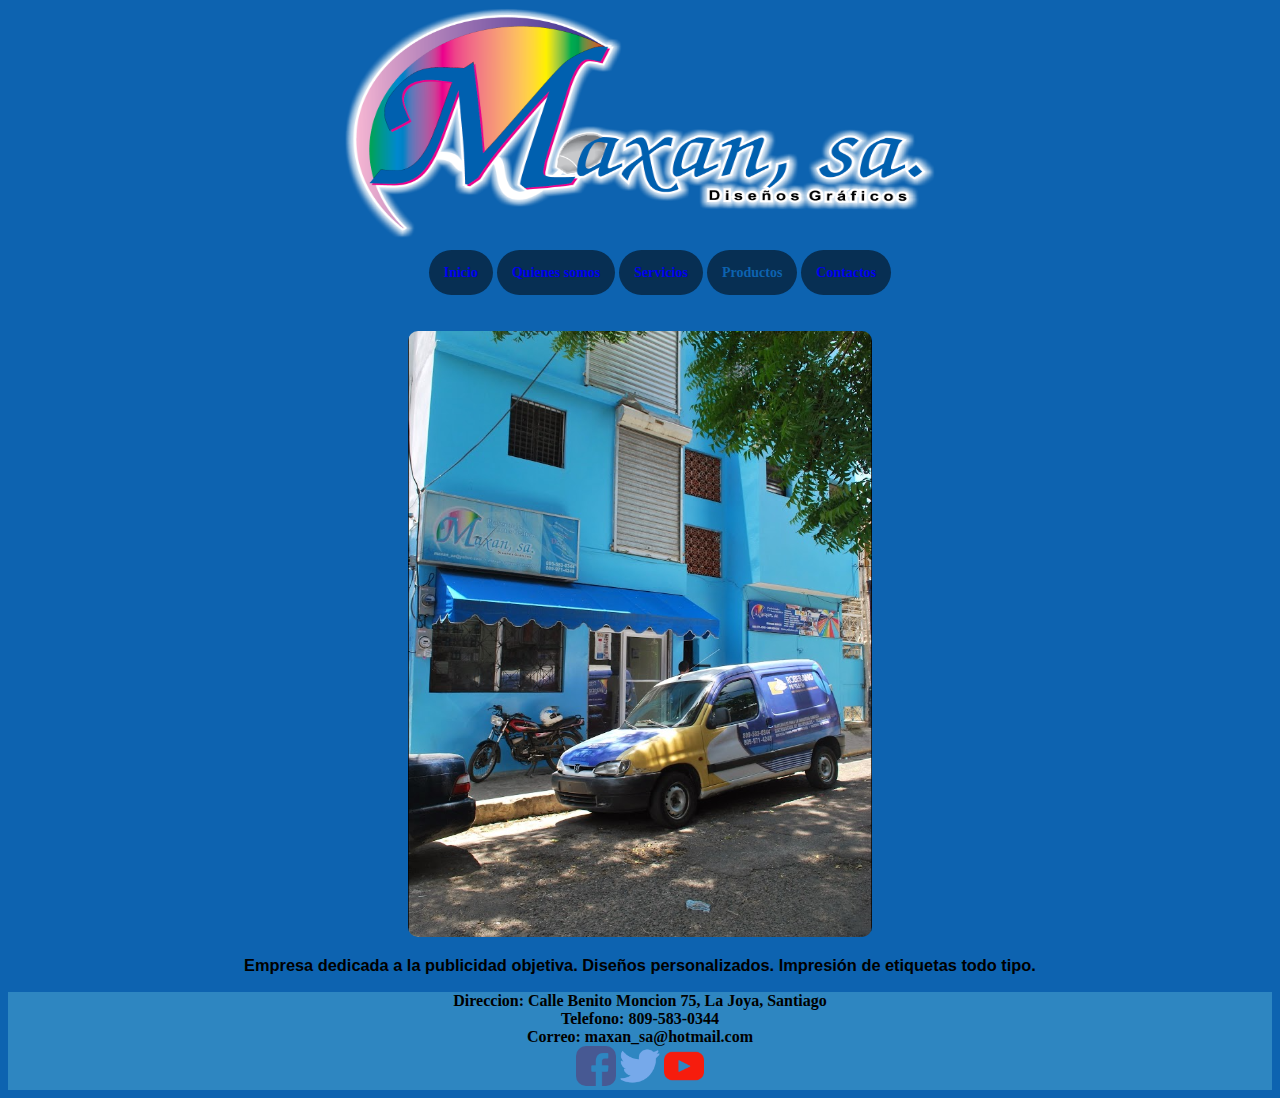
<file: Proyecto Fina/public_html/index.html>
<!DOCTYPE html>
<!--
To change this license header, choose License Headers in Project Properties.
To change this template file, choose Tools | Templates
and open the template in the editor.
-->
<html>
    <head>
        <title>Maxan SA</title>
        <meta charset="UTF-8">
        <meta name="viewport" content="width=device-width, initial-scale=1.0">
        <link href="CSS/Estilos.css" rel="stylesheet" type="text/css"/>
    </head>
    <body>
        <div id="cabecera">
       
            <img src="Imagenes/maxan.png" alt="" width=592 height=232 />
            
        </div>
        </div>
        <div id="menu">
            <ul>
                <li><a href="index.html">Inicio</a></li>
                <li><a href="Nosotros.html">Quienes somos</a></li>
                <li><a href="Productos.html">Servicios</a></li>
                <li><a href="">Productos</a></li>
                <li><a href="Contacto.html">Contactos </a></li>
            </ul>
        </div>
        <p>
            &nbsp;
        </p>
        <div id="cuerpo">
            <img src="Imagenes/Maxan SA.png" alt=""/>
            
            <p>
            <h3>Empresa dedicada a la publicidad objetiva. Diseños personalizados. Impresión de etiquetas todo tipo.</h3>
            </p>
            
        </div>
        
        <div id="pie">
            Direccion: Calle Benito Moncion 75, La Joya, Santiago</br>
            Telefono: 809-583-0344</br>
            Correo: maxan_sa@hotmail.com</br>
            
            <a title="Maxan Facebook" href="https://es-la.facebook.com/Maxan-computer-270324043021344/"><img src="Imagenes/facebook.png" alt="Maxan Facebook" width=40 height=40/></a>
            <img src="Imagenes/gorjeo (1).png" alt="" width=40 height=40/>
            <img src="Imagenes/yutub.png" alt="" width=40 height=40/>
        </div>
    </body>
</html>
</file>
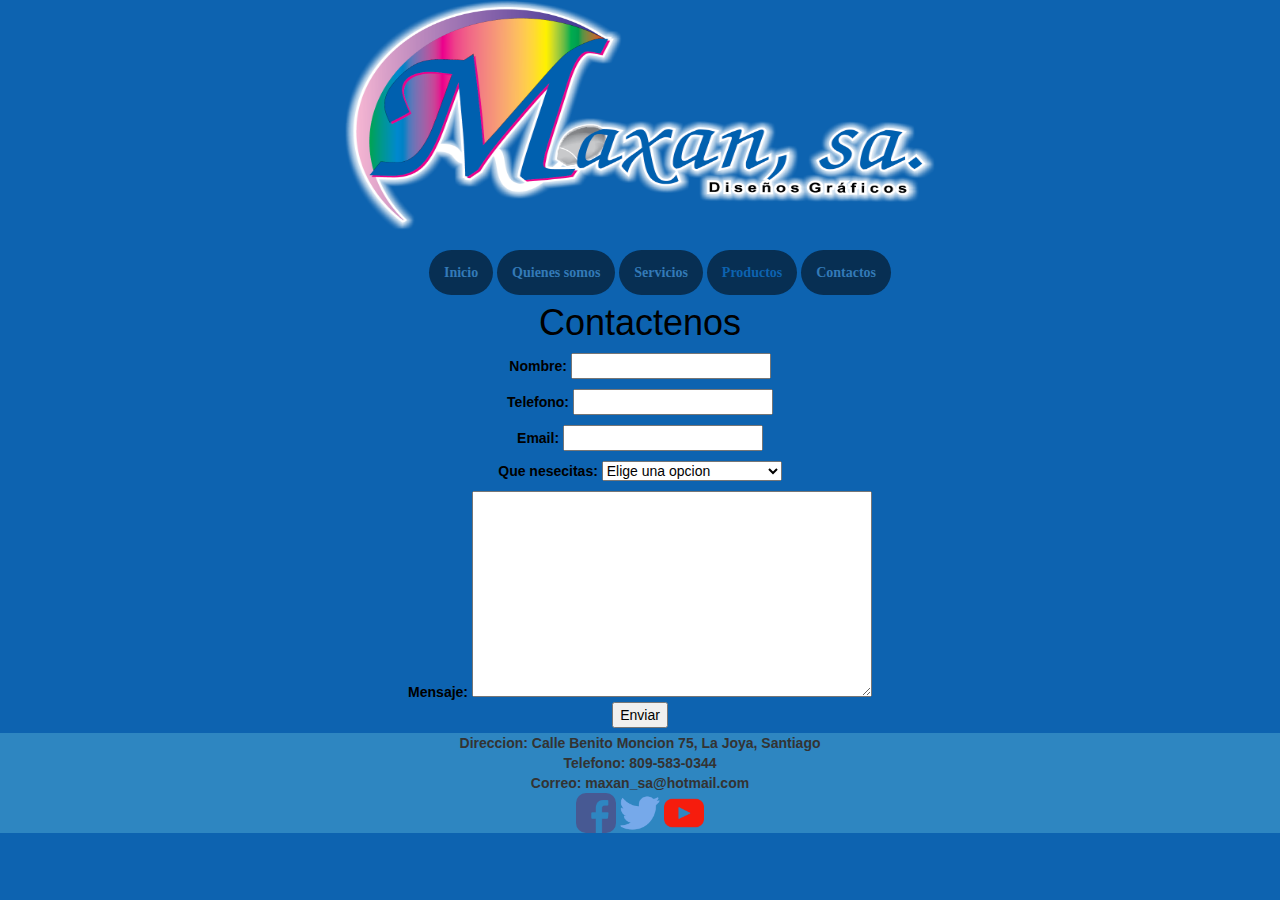
<file: Proyecto Fina/public_html/Contacto.html>
<!DOCTYPE html>
<!--
To change this license header, choose License Headers in Project Properties.
To change this template file, choose Tools | Templates
and open the template in the editor.
-->
<html>
    <head>
        <title>Maxan SA: Contacto</title>
        <meta charset="UTF-8">
        <meta name="viewport" content="width=device-width, initial-scale=1.0">
        <link rel="stylesheet" href="https://maxcdn.bootstrapcdn.com/bootstrap/3.3.7/css/bootstrap.min.css" integrity="sha384-BVYiiSIFeK1dGmJRAkycuHAHRg32OmUcww7on3RYdg4Va+PmSTsz/K68vbdEjh4u" crossorigin="anonymous">
        <link href="CSS/Estilos.css" rel="stylesheet" type="text/css"/>
    </head>
        <body>
        <div id="cabecera">
            <img src="Imagenes/maxan.png" alt="" width=592 height=232 />
            
        </div>
        <p>
            &nbsp;
        </p>
        <div id="menu">
            <ul>
                <li><a href="index.html">Inicio</a></li>
                <li><a href="Nosotros.html">Quienes somos</a></li>
                <li><a href="Productos.html">Servicios</a></li>
                <li><a href="">Productos</a></li>
                <li><a href="Contacto.html">Contactos </a></li>
            </ul>
        </div>
        <div id="izquierdo">
            <h1>Contactenos</h1>
        </div>
        
        <div id="formulario">
           
            <form>
                <p> <div>
                <label fro="nombre"> Nombre: </label>
                <input type="text" id="nombre"/>
                </div></p>
                <div>
                    <p><label fro="telefono"> Telefono: </label>
                <input type="text" id="telefono"/>
                </div></p>
                <div>
                    <p><label fro="correo"> Email: </label>
                <input type="email" id="email"/>
                </div></p>
                <div>
                    <p><label fro="asunto"> Que nesecitas: </label>
                <select id="asunto" name="asunto">
                    <option value="" selected="selected"> Elige una opcion </option>
                    <option value="informacion"> Solicitud informacion </option>
                    <option value="cotiza"> Solicita cotizacion</option>
                    <option value="reclamacion"> Realizar una reclamacion </option>
                    <option value="otro"> Otro </option>
                </select>
                </div></p>
                <div>
                <label for="mensaje"> Mensaje: </label>
                <textarea id="msg" cols="80" rows="10"> </textarea>
        </div>
                <div class="boton">
                    <button type="submit"> Enviar </buttons>
                    
            </form>
            </div>
        
        <div id="pie">
            Direccion: Calle Benito Moncion 75, La Joya, Santiago</br>
            Telefono: 809-583-0344</br>
            Correo: maxan_sa@hotmail.com</br>
            
            <a title="Maxan Facebook" href="https://es-la.facebook.com/Maxan-computer-270324043021344/"><img src="Imagenes/facebook.png" alt="Maxan Facebook" width=40 height=40/></a>
            <img src="Imagenes/gorjeo (1).png" alt="" width=40 height=40/>
            <img src="Imagenes/yutub.png" alt="" width=40 height=40/>
        </div>
    </body>
</html>
</file>
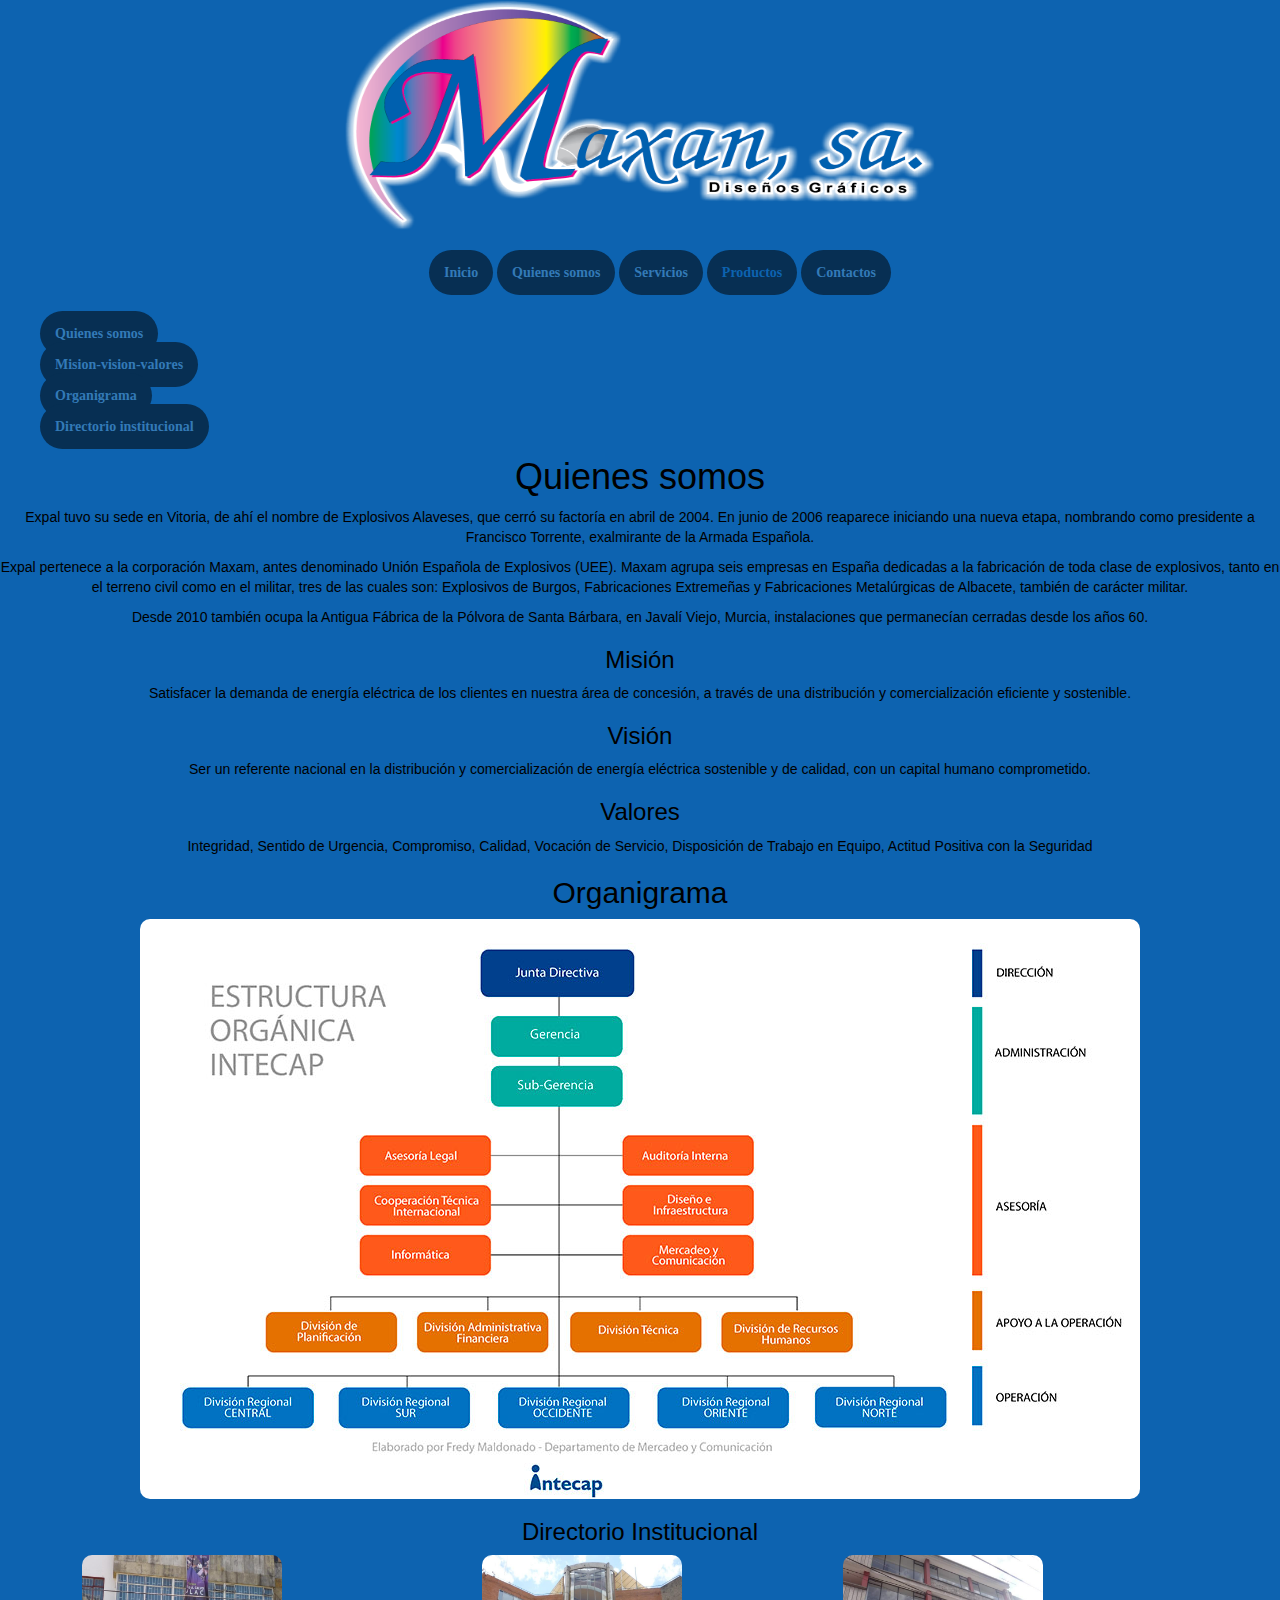
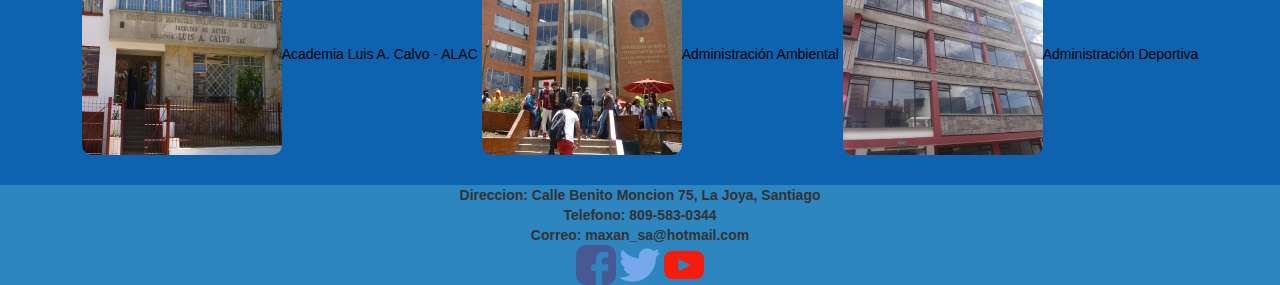
<file: Proyecto Fina/public_html/Nosotros.html>
<!DOCTYPE html>
<!--
To change this license header, choose License Headers in Project Properties.
To change this template file, choose Tools | Templates
and open the template in the editor.
-->
<html>
    <head>
        <title>Maxan SA: Nosotros</title>
        <meta charset="UTF-8">
        <meta name="viewport" content="width=device-width, initial-scale=1.0">
        <link rel="stylesheet" href="https://maxcdn.bootstrapcdn.com/bootstrap/3.3.7/css/bootstrap.min.css" integrity="sha384-BVYiiSIFeK1dGmJRAkycuHAHRg32OmUcww7on3RYdg4Va+PmSTsz/K68vbdEjh4u" crossorigin="anonymous">
        <link href="CSS/Estilos.css" rel="stylesheet" type="text/css"/>
    </head>
        <body>
        <div id="cabecera">
            <img src="Imagenes/maxan.png" alt="" width=592 height=232 />
            
        </div>
        <p>
            &nbsp;
        </p>
        <div id="menu">
            <ul>
                <li><a href="index.html">Inicio</a></li>
                <li><a href="Nosotros.html">Quienes somos</a></li>
                <li><a href="Productos.html">Servicios</a></li>
                <li><a href="">Productos</a></li>
                <li><a href="Contacto.html">Contactos </a></li>
            </ul>
        </div>
        <p>
            &nbsp;
        </p>
        <div id="cuerpo-nosotros">
                <ul>
                    <li><a href="#parrafo 1"> Quienes somos</a></li></p>
                <li><a href="#parrafo 2"> Mision-vision-valores</a></li></p>
                <li><a href="#parrafo 3"> Organigrama</a></li></p>
                <li><a href="#parrafo 4"> Directorio institucional </a></li></p>
                </ul>
            </div>
        <div id="izquierdo">
            <a name="#parrafo 1"></a><h1>Quienes somos</h1>
            <p>Expal tuvo su sede en Vitoria, de ahí el nombre de Explosivos Alaveses, que cerró su factoría en abril de 2004. En junio de 2006 reaparece iniciando una nueva etapa, nombrando como presidente a Francisco Torrente, exalmirante de la Armada Española.</p>

<p>Expal pertenece a la corporación Maxam, antes denominado Unión Española de Explosivos (UEE). Maxam agrupa seis empresas en España dedicadas a la fabricación de toda clase de explosivos, tanto en el terreno civil como en el militar, tres de las cuales son: Explosivos de Burgos, Fabricaciones Extremeñas y Fabricaciones Metalúrgicas de Albacete, también de carácter militar.</p>

<p>Desde 2010 también ocupa la Antigua Fábrica de la Pólvora de Santa Bárbara, en Javalí Viejo, Murcia, instalaciones que permanecían cerradas desde los años 60.</p>

<a name="#parrafo 2"></a><h3>Misión</h3>
<p>Satisfacer la demanda de energía eléctrica de los clientes en nuestra área de concesión, a través de una distribución y comercialización eficiente y sostenible.</p>

<h3>Visión</h3>
<p>
    Ser un referente nacional en la distribución y comercialización de energía eléctrica sostenible y de calidad, con un capital humano comprometido.</p>

<h3>Valores</h3>
<p> 
    Integridad, Sentido de Urgencia, Compromiso, Calidad, Vocación de Servicio, Disposición de Trabajo en Equipo, Actitud Positiva con la Seguridad</p>


<a name="#parrafo 3"></a>
    <h2>Organigrama</h2>
        <img src="Imagenes/organigrama.jpg" alt=""/>
        </div>
        
        <div id="derecho">
            <a name="#parrafo 4"></a>
                <h3>Directorio Institucional</h3>
                <img style="left: " src="Imagenes/academia1.jpg" alt=""width=200 height=200/>Academia Luis A. Calvo - ALAC 
                <img style="left: "src="Imagenes/directorio2.jpg" alt=""width=200 height=200/>Administración Ambiental
                <img style="left: "src="Imagenes/directorio3.jpg" alt=""width=200 height=200/>Administración Deportiva 
        
        </div>
        <p>
            &nbsp;
        </p>
        
        <div id="pie">
            Direccion: Calle Benito Moncion 75, La Joya, Santiago</br>
            Telefono: 809-583-0344</br>
            Correo: maxan_sa@hotmail.com</br>
            
            <a title="Maxan Facebook" href="https://es-la.facebook.com/Maxan-computer-270324043021344/"><img src="Imagenes/facebook.png" alt="Maxan Facebook" width=40 height=40/></a>
            <img src="Imagenes/gorjeo (1).png" alt="" width=40 height=40/>
            <img src="Imagenes/yutub.png" alt="" width=40 height=40/>
        </div>
    </body>
</html>
</file>
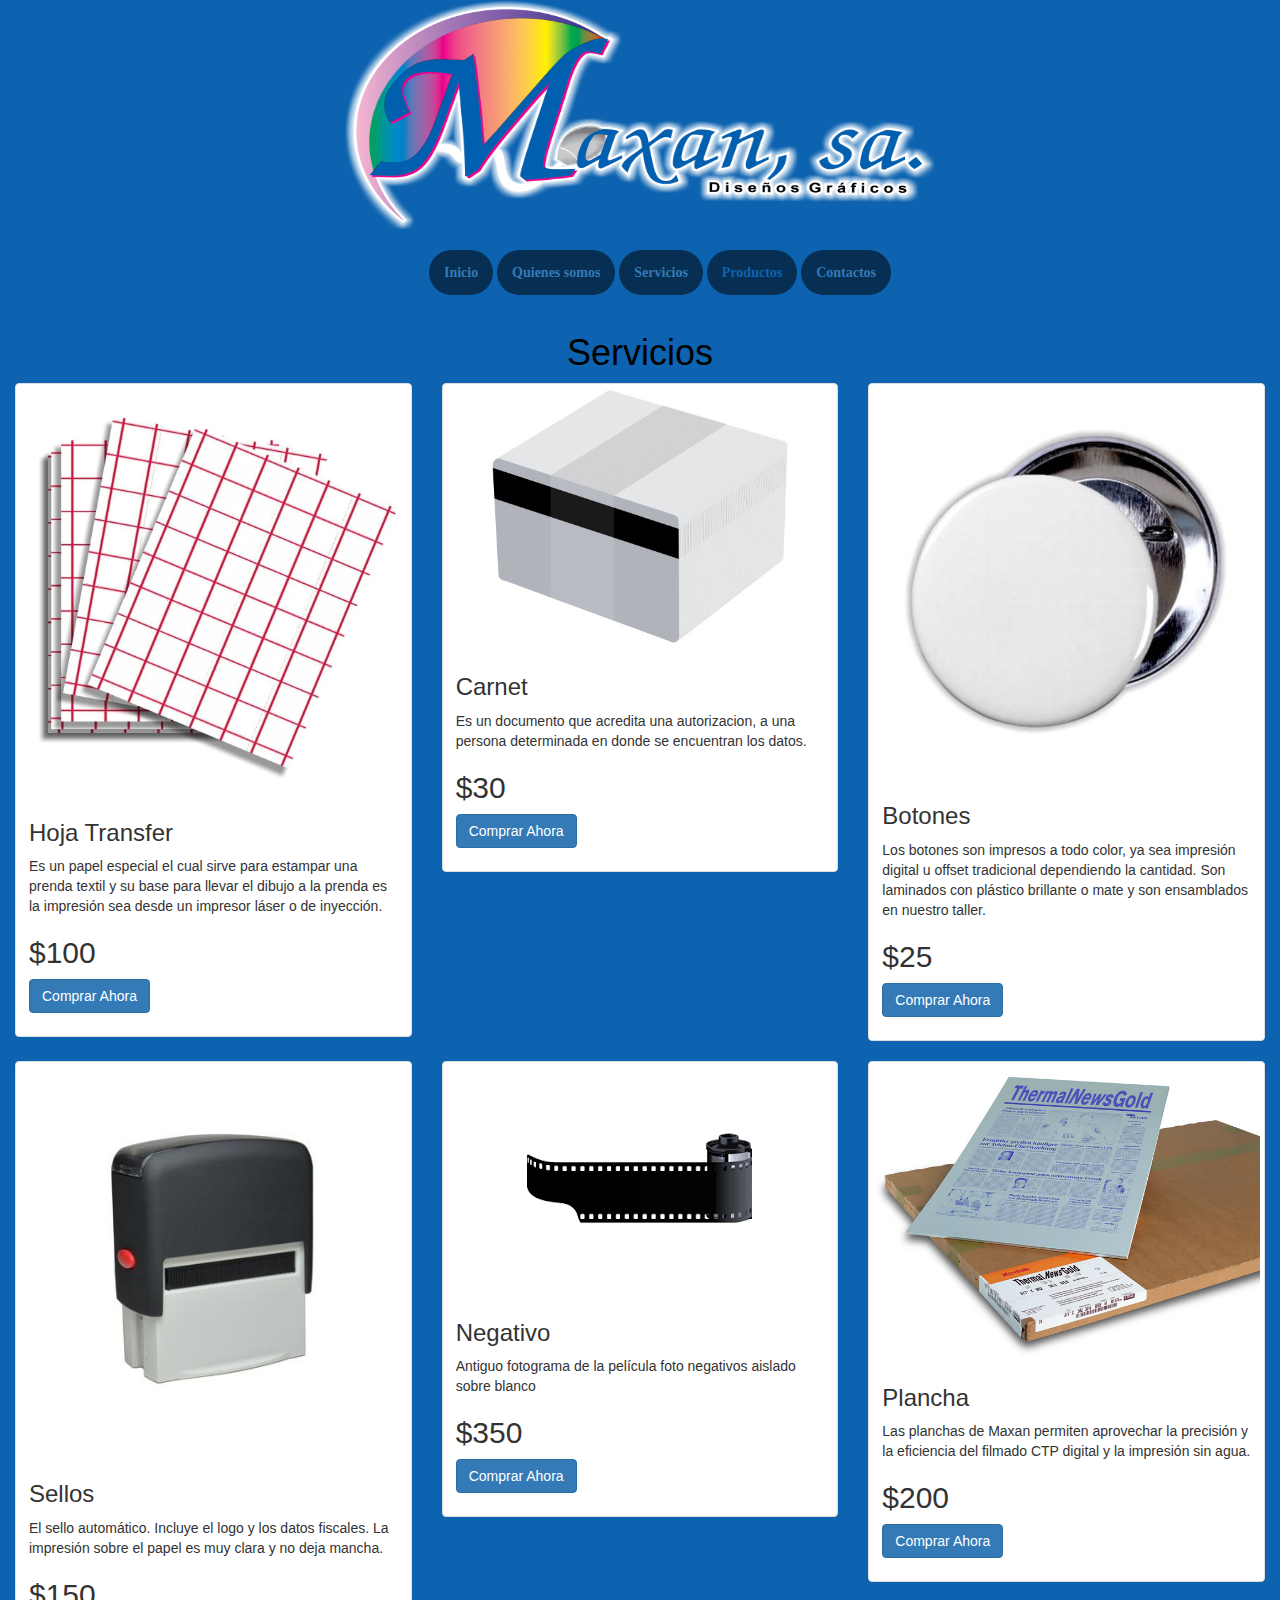
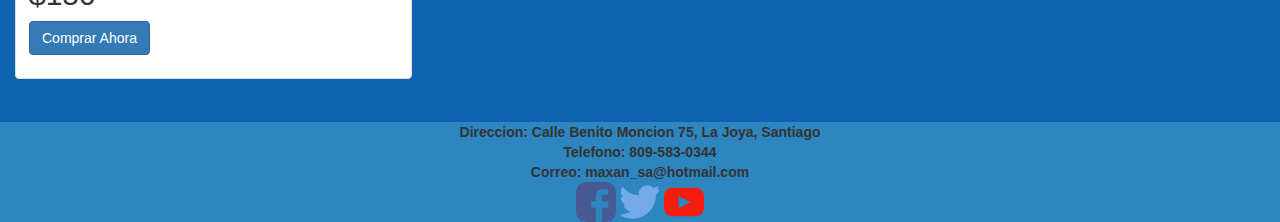
<file: Proyecto Fina/public_html/Productos.html>
<!DOCTYPE html>
<!--
To change this license header, choose License Headers in Project Properties.
To change this template file, choose Tools | Templates
and open the template in the editor.
-->
<html>
    <head>
        <title>Maxan SA: Productos</title>
        <meta charset="UTF-8">
        <meta name="viewport" content="width=device-width, initial-scale=1.0">
    <link rel="stylesheet" href="https://maxcdn.bootstrapcdn.com/bootstrap/3.3.7/css/bootstrap.min.css" integrity="sha384-BVYiiSIFeK1dGmJRAkycuHAHRg32OmUcww7on3RYdg4Va+PmSTsz/K68vbdEjh4u" crossorigin="anonymous">
    <link href="CSS/Estilos.css" rel="stylesheet" type="text/css"/>
    </head>
    <body>
         <div id="cabecera">
            <img src="Imagenes/maxan.png" alt="" width=592 height=232 />
            
        </div>
        <p>
            &nbsp;
        </p>
        <div id="menu">
            <ul>
                <li><a href="index.html">Inicio</a></li>
                <li><a href="Nosotros.html">Quienes somos</a></li>
                <li><a href="Productos.html">Servicios</a></li>
                <li><a href="">Productos</a></li>
                <li><a href="Contacto.html">Contactos </a></li>
            </ul>
        </div>
        <p>
            &nbsp;
        </p>
        <div id="izquierdo">
        <h1>Servicios</h1>
        </p>
    </div>
        
        <div class="row">
            
        </div>
        <div>
        
        <div id="cuerpo-nosotros">
            <div class="">
  <div class="col-sm-6 col-md-4">
    <div class="thumbnail">
        <img src="Imagenes/transger.jpg" alt=""/>
      <div class="caption">
        <h3>Hoja Transfer</h3>
        <p>Es un papel especial el cual sirve para estampar una prenda textil y su base para llevar el dibujo a la prenda es la impresión sea desde un impresor láser o de inyección.</p>
        
        <h2>$100</h2>
        <p><a href="#" class="btn btn-primary" role="button">Comprar Ahora</a> </p>
      </div>
    </div>
  </div>
</div>
            <div class="col-sm-6 col-md-4">
    <div class="thumbnail">
        <img src="Imagenes/carnet.png" alt=""/>
      <div class="caption">
        <h3>Carnet</h3>
        <p>Es un documento que acredita una autorizacion, a una persona determinada en donde se encuentran los datos.</p>
        
        <h2>$30</h2>
        <p><a href="#" class="btn btn-primary" role="button">Comprar Ahora</a></p>
      </div>
    </div>
  </div>
            <div class="col-sm-6 col-md-4">
    <div class="thumbnail">
        <img src="Imagenes/botones.jpg" alt=""/>
      <div class="caption">
        <h3>Botones</h3>
        <p>Los botones son impresos a todo color, ya sea impresión digital u offset tradicional dependiendo la cantidad. Son laminados con plástico brillante o mate y son ensamblados en nuestro taller.</p>
        
        <h2>$25</h2>
        <p><a href="#" class="btn btn-primary" role="button">Comprar Ahora</a> </p>
      </div>
    </div>
  </div>
            <div class="col-sm-6 col-md-4">
    <div class="thumbnail">
        <img src="Imagenes/sellos.jpg" alt=""/>
      <div class="caption">
        <h3>Sellos</h3>
        <p>El sello automático. Incluye el logo y los datos fiscales. La impresión sobre el papel es muy clara y no deja mancha.</p>
        
        <h2>$150</h2>
        <p><a href="#" class="btn btn-primary" role="button">Comprar Ahora</a> </p>
      </div>
    </div>
  </div>
            <div class="col-sm-6 col-md-4">
    <div class="thumbnail">
        <img src="Imagenes/negativo.png" alt=""/>
      <div class="caption">
        <h3>Negativo</h3>
        <p>Antiguo fotograma de la película foto negativos aislado sobre blanco</p>
        
        <h2>$350</h2>
        <p><a href="#" class="btn btn-primary" role="button">Comprar Ahora</a> </p>
      </div>
    </div>
  </div>
            <div class="col-sm-6 col-md-4">
    <div class="thumbnail">
        <img src="Imagenes/plancha.jpg" alt=""/>
      <div class="caption">
        <h3>Plancha</h3>
        <p>Las planchas de Maxan permiten aprovechar la precisión y la eficiencia del filmado CTP digital y la impresión sin agua.
</p>

<h2>$200</h2>
        <p><a href="#" class="btn btn-primary" role="button">Comprar Ahora</a> </p>
      </div>
    </div>
  </div>
            
        </div>
            </div>
        <p>
            &nbsp;
        </p>
        <p>
            &nbsp;
        </p>
        <p>
            &nbsp;
        </p>
        <p>
            &nbsp;
        </p>
        
        <div id="pie">
            Direccion: Calle Benito Moncion 75, La Joya, Santiago</br>
            Telefono: 809-583-0344</br>
            Correo: maxan_sa@hotmail.com</br>
            
            <a title="Maxan Facebook" href="https://es-la.facebook.com/Maxan-computer-270324043021344/"><img src="Imagenes/facebook.png" alt="Maxan Facebook" width=40 height=40/></a>
            <img src="Imagenes/gorjeo (1).png" alt="" width=40 height=40/>
            <img src="Imagenes/yutub.png" alt="" width=40 height=40/>
        </div>
    </body>
</html>
</file>
<file: Proyecto Fina/public_html/CSS/Estilos.css>
/*
To change this license header, choose License Headers in Project Properties.
To change this template file, choose Tools | Templates
and open the template in the editor.
*/
/* 
    Created on : Mar 26, 2018, 7:30:21 PM
    Author     : 00140421
*/
body{
    background: #0D63B0;
}
#cabecera{
    font-family: Times New Roman;
    font-size: 30px;
    text-align: center;
    color:#000000;
    background: #0D63B0
}
ul li{
    list-style-type: none;
    display: inline;
    font-size: 14px;
    font-weight: bold;
    font-family: calibri;
    background: #072f53;
    padding: 15px;
    border-radius: 30px;
}
#menu{
    text-align: center;
    color: #0D63B0
}
img{
    border-radius: 10px;
}
#izquierdo{
    text-align: center;
    font-family: Arial;
    font-size: 14px;
    color: #000000;
    background: #0D63B0;
}
#cuerpo{
    text-align: center;
    font-family: Arial;
    font-size: 14px;
    color: #000000;
    background: #0D63B0
}
#pie{
    background: #2E86C1;
    text-align: center;
    font-weight: bold;
}
form{
    margin: 0 auto;
    width:700px;
    background:;
    padding-box:5px;
    border-radius: 10px;
    text-align: center;
    color: #000000;
}
h1{
    text-align: center;
}
form{
    margin-bottom: 5px
}
label{
    font-family: Arial;
    width: 100px;
    text-align: right;
    display: inline;
}
input{
    width: 200px;
}
textArea{
    width: 400px;
    vertical-align: 
}
a{
     text-decoration: none;
}
a:hover{
    color:#E74C3C;
    font-size: 15px;
}
a:visited{
    color: #0D63B0;
}
#derecho{
    text-align: center;
    font-family: Arial;
    font-size: 14px;
    color: #000000;
    background: #0D63B0;
}
</file>
